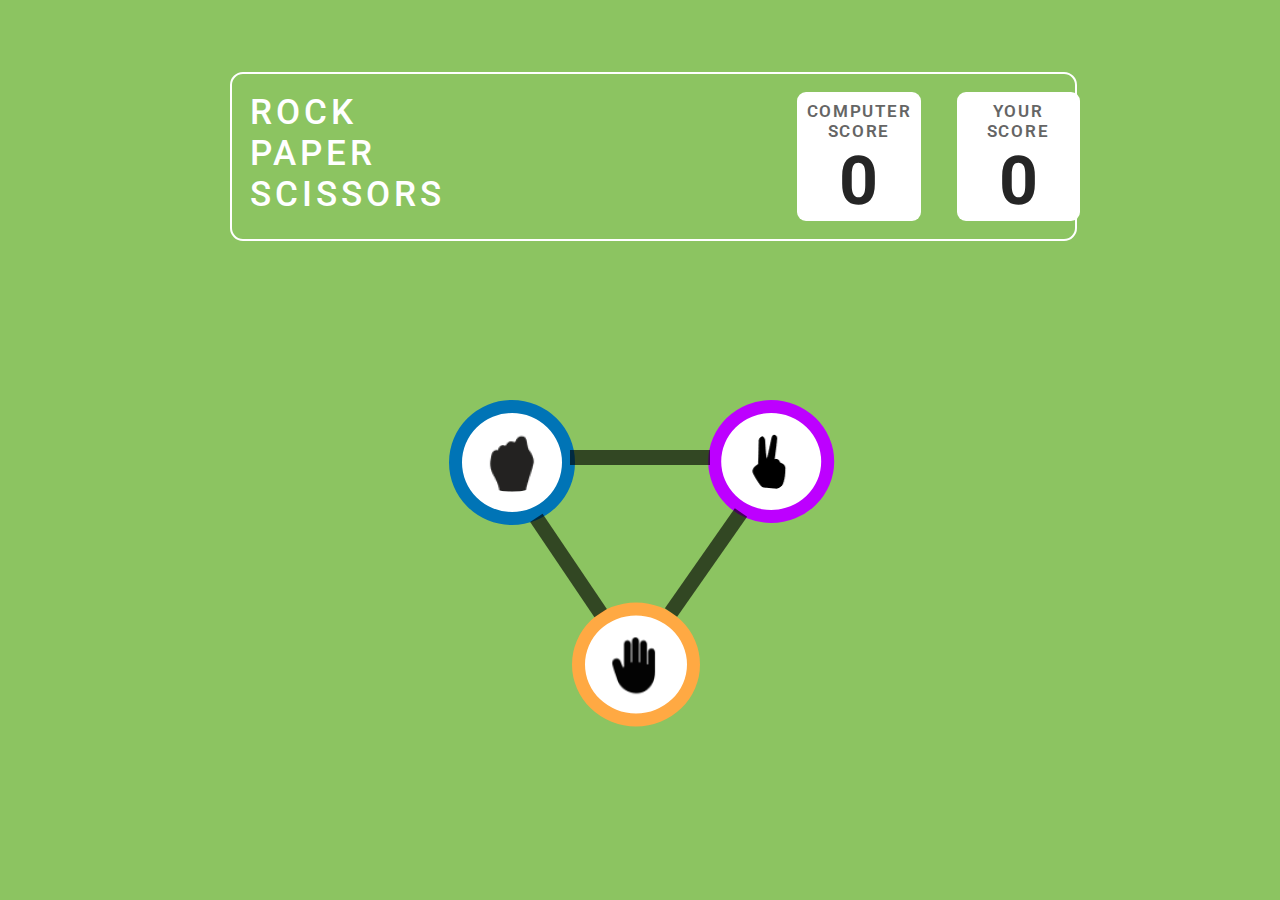
<file: index.html>
<!DOCTYPE html>
<html lang="en">

<head>
    <meta charset="UTF-8">
    <meta name="viewport" content="width=device-width, initial-scale=1.0">
    <title>Rock Paper Scissors</title>
    <link href="style.css" rel="stylesheet" />
</head>

<body>
    <div class="scoreboard">
        <div>
            <h1 class="title">ROCK</h1>
            <h1 class="title">PAPER</h1>
            <h1 class="title">SCISSORS</h1>
        </div>
        <div class="updation">
            <div id="computerScore">
                <h2>COMPUTER</h2>
                <h2>SCORE</h2>
                <h3 id="comScore">0</h3>
            </div>
            <div id="yourScore">
                <h2>YOUR</h2>
                <h2>SCORE</h2>
                <h3 id="yScore">0</h3>
            </div>
        </div>
    </div>
    <div class="player-choices">
        <button id="rock" class="player-choice" data-choice="rock">
            <img class="rock" src="./rock.png" alt="rock_image" />
        </button>
        <button id="scissor" class="player-choice" data-choice="scissors">
            <img class="scissor" src="./scissor.png" alt="scissor_image" />
        </button>
        <button id="paper" class="player-choice" data-choice="paper">
            <img class="paper" src="./paper.png" alt="paper_image" />
        </button>
        <div class="line1"></div>
        <div class="line2"></div>
        <div class="line3"></div>
    </div>
    <div id="gameRules" class="gameRules">
        <h4>Game Rules</h4>
        <button class="closeButton">X</button>
        <ul>
            <li>Rock beats scissors, scissors beat paper, and paper beats rock.</li>
            <li>Agree ahead of time whether you’ll count off “rock, paper, scissors, shoot” or just “rock, paper,
                scissors.”</li>
            <li>Use rock, paper, scissors to settle minor decisions or simply play to pass the time</li>
            <li>If both players lay down the same hand, each player lays down another hand</li>
        </ul>
    </div>
    <div>
        <button id="openRules" class="rules" onclick="toggleGameRules()">RULES</button>
    </div>
    <div class="tieRock">
        <div class="yourPick">
            <h6>YOU PICKED</h6>
            <img class="rock" src="./rock.png" alt="rock_image" />
        </div>
        <div>
            <h5 class="middle1">TIE UP</h5>
            <button class="replay">REPLAY</button>
        </div>
        <div class="pcPick">
            <h6>PC PICKED</h6>
            <img class="rock" src="./rock.png" alt="rock_image" />
        </div>
    </div>
    <div class="tieScissor">
        <div class="yourPick">
            <h6>YOU PICKED</h6>
            <img class="scissor" src="./scissor.png" alt="scissor_image" />
        </div>
        <div>
            <h5 class="middle1">TIE UP</h5>
            <button class="replay">REPLAY</button>
        </div>
        <div class="pcPick">
            <h6>PC PICKED</h6>
            <img class="scissor" src="./scissor.png" alt="scissor_image" />
        </div>
    </div>
    <div class="tiePaper">
        <div class="yourPick">
            <h6>YOU PICKED</h6>
            <img class="paper" src="./paper.png" alt="paper_image" />
        </div>
        <div>
            <h5 class="middle1">TIE UP</h5>
            <button class="replay">REPLAY</button>
        </div>
        <div class="pcPick">
            <h6>PC PICKED</h6>
            <img class="paper" src="./paper.png" alt="paper_image" />
        </div>
    </div>
    <div class="pcWins1">
        <div class="yourPick">
            <h6 class="yp">YOU PICKED</h6>
            <img class="paper" src="./paper.png" alt="paper_image" />
        </div>
        <div class="middle">
            <h5 class="middle1">YOU LOST</h5>
            <h5 class="opp">AGAINST PC</h5>
            <button class="replay">PLAY AGAIN</button>
        </div>
        <div class="pcPick">
            <h6 class="yp">PC PICKED</h6>
            <div class="third">
                <div class="second">
                    <div class="first">
                        <img class="scissor" src="./scissor.png" alt="scissor_image" />
                    </div>
                </div>
            </div>
        </div>
    </div>
    <div class="pcWins2">
        <div class="yourPick">
            <h6 class="yp">YOU PICKED</h6>
            <img class="scissor" src="./scissor.png" alt="scissor_image" />
        </div>
        <div class="middle">
            <h5 class="middle1">YOU LOST</h5>
            <h5 class="opp">AGAINST PC</h5>
            <button class="replay">PLAY AGAIN</button>
        </div>
        <div class="pcPick">
            <h6 class="yp">PC PICKED</h6>
            <div class="third">
                <div class="second">
                    <div class="first">
                        <img class="rock" src="./rock.png" alt="rock_image" />
                    </div>
                </div>
            </div>
        </div>
    </div>
    <div class="pcWins3">
        <div class="yourPick">
            <h6 class="yp">YOU PICKED</h6>
            <img class="rock" src="./rock.png" alt="rock_image" />
        </div>
        <div class="middle">
            <h5 class="middle1">YOU LOST</h5>
            <h5 class="opp">AGAINST PC</h5>
            <button class="replay">PLAY AGAIN</button>
        </div>
        <div class="pcPick">
            <h6 class="yp">PC PICKED</h6>
            <div class="third">
                <div class="second">
                    <div class="first">
                        <img class="paper" src="./paper.png" alt="paper_image" />
                    </div>
                </div>
            </div>
        </div>
    </div>
    <div class="youWin1">
        <div class="yourPick">
            <h6 class="yp">YOU PICKED</h6>
            <div class="third">
                <div class="second">
                    <div class="first">
                        <img class="rock" src="./rock.png" alt="rock_image" />
                    </div>
                </div>
            </div>
        </div>
        <div class="middle">
            <h5 class="middle1">YOU WON</h5>
            <h5 class="opp">AGAINST PC</h5>
            <button class="replay">PLAY AGAIN</button>
        </div>
        <div class="pcPick">
            <h6 class="yp">PC PICKED</h6>
            <img class="scissor" src="./scissor.png" alt="scissor_image" />
        </div>
        <div>
            <button class="next">NEXT</button>
        </div>
    </div>
    <div class="youWin2">
        <div class="yourPick">
            <h6 class="yp">YOU PICKED</h6>
            <div class="third">
                <div class="second">
                    <div class="first">
                        <img class="scissor" src="./scissor.png" alt="scissor_image" />
                    </div>
                </div>
            </div>
        </div>
        <div class="middle">
            <h5 class="middle1">YOU WON</h5>
            <h5 class="opp">AGAINST PC</h5>
            <button class="replay">PLAY AGAIN</button>
        </div>
        <div class="pcPick">
            <h6 class="yp">PC PICKED</h6>
            <img class="paper" src="./paper.png" alt="paper_image" />
        </div>
        <div>
            <button class="next">NEXT</button>
        </div>
    </div>
    <div class="youWin3">
        <div class="yourPick">
            <h6 class="yp">YOU PICKED</h6>
            <div class="third">
                <div class="second">
                    <div class="first">
                        <img class="paper" src="./paper.png" alt="paper_image" />
                    </div>
                </div>
            </div>
        </div>
        <div class="middle">
            <h5 class="middle1">YOU WON</h5>
            <h5 class="opp">AGAINST PC</h5>
            <button class="replay">PLAY AGAIN</button>
        </div>
        <div class="pcPick">
            <h6 class="yp">PC PICKED</h6>
            <img class="rock" src="./rock.png" alt="rock_image" />
        </div>
        <div>
            <button class="next">NEXT</button>
        </div>
    </div>
    <script src="./index.js"></script>
</body>

</html>
</file>
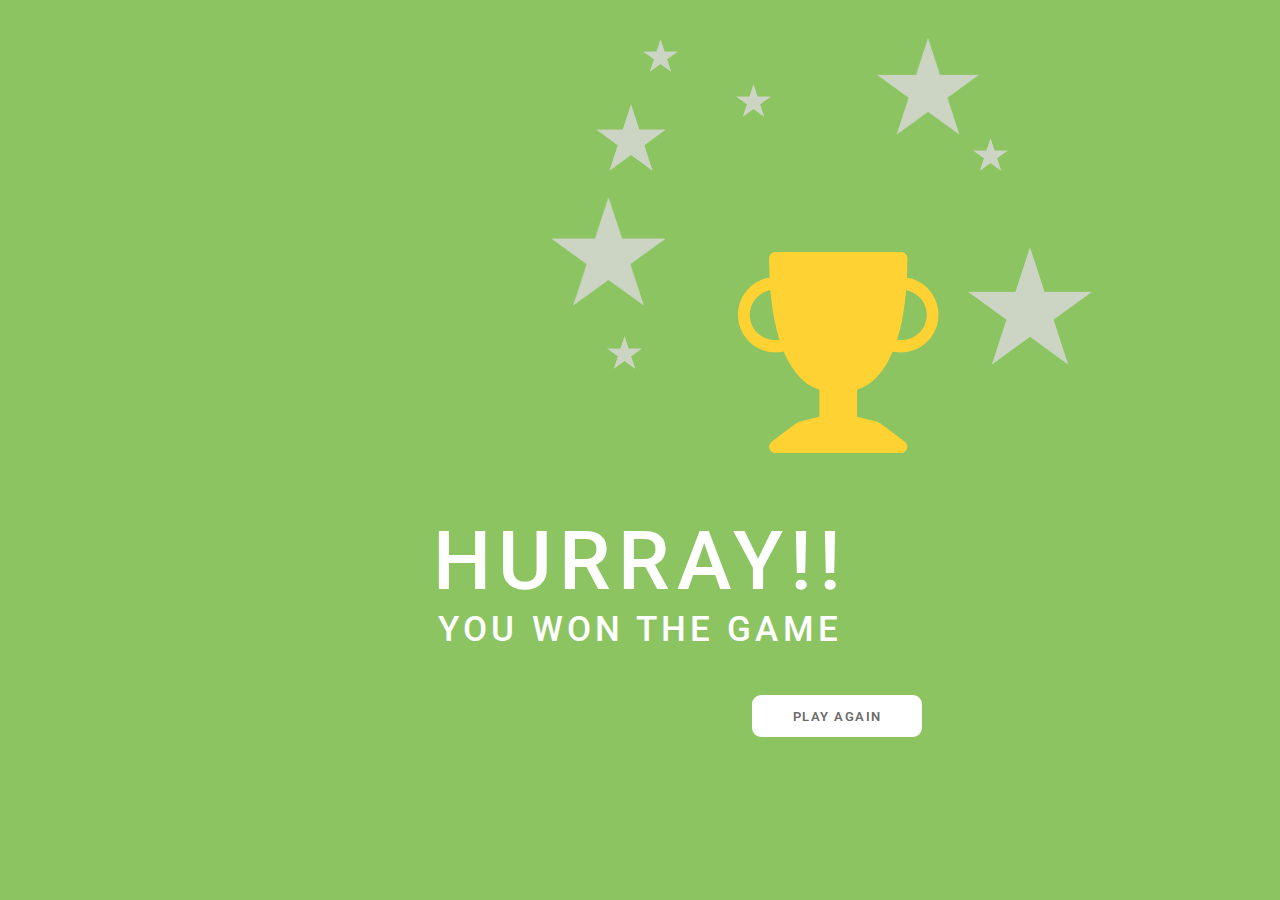
<file: win.html>
<!DOCTYPE html>
<html lang="en">

<head>
    <meta charset="UTF-8">
    <meta name="viewport" content="width=device-width, initial-scale=1.0">
    <title>Hurray!!</title>
    <link href="./style.css" rel="stylesheet" />

<body>
    <div class="main">
        <img id="trophy" src="./trophy.png" alt="trophy_image" />
        <h1 class="hurray">HURRAY!!</h1>
        <h1 class="won">YOU WON THE GAME</h1>
        <div>
            <button class="replay">PLAY AGAIN</button>
        </div>
        <div class="stars">
            <img id="star1" src="./star.png" alt="star_image" />
            <img id="star2" src="./star.png" alt="star_image" />
            <img id="star3" src="./star.png" alt="star_image" />
            <img id="star4" src="./star.png" alt="star_image" />
            <img id="star5" src="./star.png" alt="star_image" />
            <img id="star6" src="./star.png" alt="star_image" />
            <img id="star7" src="./star.png" alt="star_image" />
            <img id="star8" src="./star.png" alt="star_image" />
        </div>
    </div>
    <div class=gr-shift>
        <div id="gameRules" class="gameRules">
            <h4>Game Rules</h4>
            <button class="closeButton">X</button>
            <ul>
                <li>Rock beats scissors, scissors beat paper, and paper beats rock.</li>
                <li>Agree ahead of time whether you’ll count off “rock, paper, scissors, shoot” or just “rock, paper,
                    scissors.”</li>
                <li>Use rock, paper, scissors to settle minor decisions or simply play to pass the time</li>
                <li>If both players lay down the same hand, each player lays down another hand</li>
            </ul>
        </div>
    </div>
    <div class="button-wrapper">
        <button id="openRules" class="rules" onclick="toggleGameRules()">RULES</button>
    </div>
    <script src="./index.js"></script>
    <script>
        function toggleGameRules() {
            const gameRules = document.getElementById("gameRules");
            gameRules.classList.toggle("show");
        }
        const closeButton = document.querySelector(".closeButton");
        closeButton.addEventListener("click", function () {
            gameRules.classList.remove("show");
        });

        document.addEventListener("DOMContentLoaded", function () {
            const replayButtons = document.querySelectorAll(".replay");

            replayButtons.forEach(button => {
                button.addEventListener("click", function () {
                    window.location.href = "index.html";
                });
            });
        });
    </script>
</body>

</html>
</file>
<file: style.css>
@import url('https://fonts.googleapis.com/css2?family=Heebo&family=Inter:wght@700&family=Roboto:wght@500&display=swap');
@import url('https://fonts.googleapis.com/css2?family=Dangrek&display=swap');

* {
    margin: 0;
    padding: 0;
}

body {
    background: #8CC461;
}

.title {
    color: #FFF;
    font-family: Roboto;
    font-size: 35px;
    font-style: normal;
    font-weight: 500;
    line-height: normal;
    letter-spacing: 4px;
}

.scoreboard {
    display: flex;
    border-radius: 13px;
    border: 2px solid #FFF;
    background: rgba(28, 48, 120, 0.00);
    width: 63%;
    margin-left: 18vw;
    margin-top: 8vh;
    padding: 2vh;
}

h2 {
    color: #656565;
    font-family: Roboto;
    font-size: 17px;
    font-style: normal;
    font-weight: 600;
    line-height: normal;
    letter-spacing: 1.7px;
}

h4 {
    color: #FFF;
    font-family: Roboto;
    font-size: 29px;
    font-style: normal;
    font-weight: 500;
    line-height: normal;
    text-align: center;
    margin-bottom: 1vh;
}

h6 {
    color: #FFF;
    font-family: Roboto;
    font-size: 17px;
    font-style: normal;
    font-weight: 600;
    line-height: normal;
    letter-spacing: 1.7px;
    margin-bottom: 5vh;
    margin-left: 9vh;
}

.rules {
    color: #FFF;
    font-family: Roboto;
    font-size: 21px;
    font-style: normal;
    font-weight: 600;
    line-height: normal;
    letter-spacing: 2.1px;
    border-radius: 10px;
    border: 2px solid #FFF;
    background: rgba(217, 217, 217, 0.00);
    width: 120px;
    text-align: center;
    padding-top: 4px;
    padding-bottom: 4px;
    cursor: pointer;
    position: relative;
    left: 166vh;
    bottom: -20vh;
}

.rules-shifted {
    left: 145vh;
}

.updation {
    display: flex;
    width: 35%;
    margin-left: 27.5vw;
}

h3 {
    color: #252525;
    text-align: center;
    font-family: Roboto;
    font-size: 68px;
    font-style: normal;
    font-weight: 700;
    line-height: normal;
}

#computerScore {
    border-radius: 9px;
    background: #FFF;
    text-align: center;
    margin-right: 4vh;
    width: 500px;
    padding-top: 1vh;
}

#yourScore {
    border-radius: 9px;
    background: #FFF;
    text-align: center;
    width: 500px;
    padding-top: 1vh;
}


#rock {
    position: absolute;
    right: 2px;
    transform: translateX(-50%);
    top: -50px;
    background: none;
    border: none;
    cursor: pointer;
}


#scissor {
    position: absolute;
    left: -20px;
    transform: translateX(70%);
    top: -50px;
    ;
    background: none;
    border: none;
    cursor: pointer;
}

#paper {
    position: absolute;
    right: -60px;
    transform: translateY(120%);
    background: none;
    border: none;
    cursor: pointer;
}

.rock {
    background-color: #FFF;
    border-radius: 50%;
    padding: 20px 10px;
    border: 13px solid #0074B6;
}

.scissor {
    background-color: #FFF;
    border-radius: 50%;
    padding: 20px 29px;
    border: 13px solid #BD00FF;
    ;
}

.paper {
    background-color: #FFF;
    border-radius: 50%;
    padding: 13px 15px;
    border: 13px solid #FFA943;
}

.player-choices {
    display: flex;
    position: absolute;
    left: 50%;
    transform: translateX(-50%);
    top: 50%;

}

.line1 {
    background: rgba(0, 0, 0, 0.64);
    height: 15px;
    width: 140px;
    position: absolute;
    left: 50%;
    transform: translateX(-50%);
    top: 50%;
}

.line2 {
    background: rgba(0, 0, 0, 0.64);
    height: 15px;
    width: 115px;
    transform: rotate(56deg);
    position: absolute;
    top: 108px;
    right: 14px;
}

.line3 {
    background: rgba(0, 0, 0, 0.64);
    height: 15px;
    width: 122px;
    transform: rotate(125deg);
    position: absolute;
    top: 105px;
    left: 5px;
}

.gameRules {
    border-radius: 13px;
    border: 7px solid #FFF;
    background: #004429;
    width: 220px;
    padding-top: 2vh;
    padding-left: 4vh;
    padding-right: 2vh;
    padding-bottom: 2vh;
    position: relative;
    top: 130px;
    left: 145vh;
    visibility: hidden;
    z-index: 2;
}

li {
    color: #FFF;
    font-family: Roboto;
    font-size: 13px;
    font-style: normal;
    font-weight: 400;
    line-height: normal;
    list-style-type: square;
    padding-top: 1vh;
}

ul li::marker {
    color: #FFD600;
    font-size: 20px;
}


.closeButton {
    position: absolute;
    top: -35px;
    right: -30px;
    border: 4px solid #FFF;
    border-radius: 50%;
    background-color: #FF0000;
    display: flex;
    justify-content: center;
    align-items: center;
    cursor: pointer;
    box-shadow: 0px 2px 4px rgba(0, 0, 0, 0.3);
    color: #FFF;
    font-family: Dangrek;
    font-size: 36px;
    font-style: normal;
    font-weight: 400;
    line-height: normal;
    width: 50px;
    height: 50px;
}

.middle1 {
    color: #FFF;
    text-align: center;
    font-family: Roboto;
    font-size: 35px;
    font-style: normal;
    font-weight: 800;
    line-height: normal;
    letter-spacing: 3.9px;
    position: relative;
    top: 14.5vh;
    left: 4vh;
}

.show {
    visibility: visible;
}

.tieRock {
    display: none;
    position: absolute;
    left: 30vh;
    top: 45vh;
    text-align: center;
}

.tieScissor {
    display: none;
    position: absolute;
    left: 30vh;
    top: 45vh;
    text-align: center;
}

.tiePaper {
    display: none;
    position: absolute;
    left: 30vh;
    top: 45vh;
    text-align: center;
}

.tieRock .rock {
    width: 80px;
    padding: 32px 25px;
    border-width: 16px;
    margin-left: 20vh;
    margin-right: 10vh;
}

.tieScissor .scissor {
    width: 50px;
    padding: 30px 40px;
    border-width: 16px;
    margin-left: 20vh;
    margin-right: 10vh;
}

.tiePaper .paper {
    width: 70px;
    padding: 30px 34px;
    border-width: 16px;
    margin-left: 20vh;
    margin-right: 10vh;
}

.pcWins1 .paper,
.pcWins3 .paper,
.youWin2 .paper,
.youWin3 .paper {
    width: 70px;
    padding: 30px 34px;
    border-width: 16px;
    margin-left: 20vh;
    margin-right: 10vh;
}

.pcWins1 .scissor,
.pcWins2 .scissor,
.youWin1 .scissor,
.youWin2 .scissor {
    width: 50px;
    padding: 32px 44px;
    border-width: 16px;
    margin-left: 20vh;
    margin-right: 10vh;

}

.pcWins1,
.pcWins2,
.pcWins3 {
    display: none;
    position: absolute;
    left: 30vh;
    top: 45vh;

}

.pcWins2 .rock,
.pcWins3 .rock,
.youWin1 .rock,
.youWin3 .rock {
    width: 80px;
    padding: 32px 25px;
    border-width: 16px;
    margin-left: 20vh;
    margin-right: 10vh;
}

.youWin1,
.youWin2,
.youWin3 {
    display: none;
    position: absolute;
    left: 33vh;
    top: 45vh;

}


.replay {
    color: #6B6B6B;
    font-family: Roboto;
    font-size: 13px;
    font-style: normal;
    font-weight: 600;
    line-height: normal;
    letter-spacing: 1.5px;
    border-radius: 9px;
    background: #FFF;
    padding: 1.5vh;
    border: none;
    position: relative;
    top: 18vh;
    left: 5vh;
    cursor: pointer;
    width: 170px;
}

.opp {
    color: #FFF;
    text-align: center;
    font-family: Roboto;
    font-size: 22px;
    font-style: normal;
    font-weight: 800;
    line-height: normal;
    letter-spacing: 2.5px;
    position: relative;
    top: 15vh;
    left: 3.5vh;
}

.yp {
    position: relative;
    left: 15vh;
    z-index: 1;
}

.first {
    border-radius: 50%;
    border: 30px solid #3B6720;

}

.second {
    border-radius: 50%;
    border: 18px solid #1DA82BC9;
}

.third {
    border-radius: 50%;
    border: 18px solid rgba(46, 154, 37, 0.39);
    position: relative;
    left: 12vh;
    bottom: 8vh;
}

.first .scissor,
.first .rock,
.first .paper {
    margin: 0;

}

.youWin1 .middle,
.youWin2 .middle,
.youWin3 .middle {
    position: relative;
    left: 9vh;
}

.next {
    color: #FFF;
    font-family: Roboto;
    font-size: 21px;
    font-style: normal;
    font-weight: 600;
    line-height: normal;
    letter-spacing: 2.1px;
    border-radius: 10px;
    border: 2px solid #FFF;
    background: rgba(217, 217, 217, 0.00);
    width: 120px;
    text-align: center;
    padding-top: 4px;
    padding-bottom: 4px;
    cursor: pointer;
    position: relative;
    left: 22vh;
    top: 43.5vh;
}

#trophy {
    position: absolute;
    left: 82vh;
    top: 28vh;
}

.hurray {
    position: relative;
    color: #FFF;
    text-align: center;
    font-family: Roboto;
    font-size: 82px;
    font-style: normal;
    font-weight: 500;
    line-height: normal;
    letter-spacing: 7px;
    top: 57vh;
}

.won {
    position: relative;
    color: #FFF;
    text-align: center;
    font-family: Roboto;
    font-size: 35px;
    font-style: normal;
    font-weight: 500;
    line-height: normal;
    letter-spacing: 4.1px;
    top: 57vh;
}

.main .replay {
    position: relative;
    top: 62vh;
    left: 83.6vh;
}

.button-wrapper {
    position: relative;
    bottom: 9.5vh;
}

#star1 {
    position: relative;
    left: 107.5vh;
    top: 7.6vh;
}

#star2 {
    position: relative;
    left: 47vh;
    top: 1vh;
    width: 115px;
}

#star3 {
    position: relative;
    left: 70vh;
    top: -18vh;
    width: 102px;
}

#star4 {
    position: relative;
    left: 27vh;
    top: -14vh;
    width: 70px;
}

#star5 {
    position: relative;
    left: 24vh;
    top: -25vh;
    width: 35px;
}

#star6 {
    position: relative;
    left: 30vh;
    top: -20vh;
    width: 35px;
}

#star7 {
    position: relative;
    left: 52vh;
    top: -14vh;
    width: 35px;
}

#star8 {
    position: relative;
    left: 7vh;
    top: 8vh;
    width: 35px;
}

.gr-shift {
    position: relative;
    bottom: 9.5vh;
}
</file>
